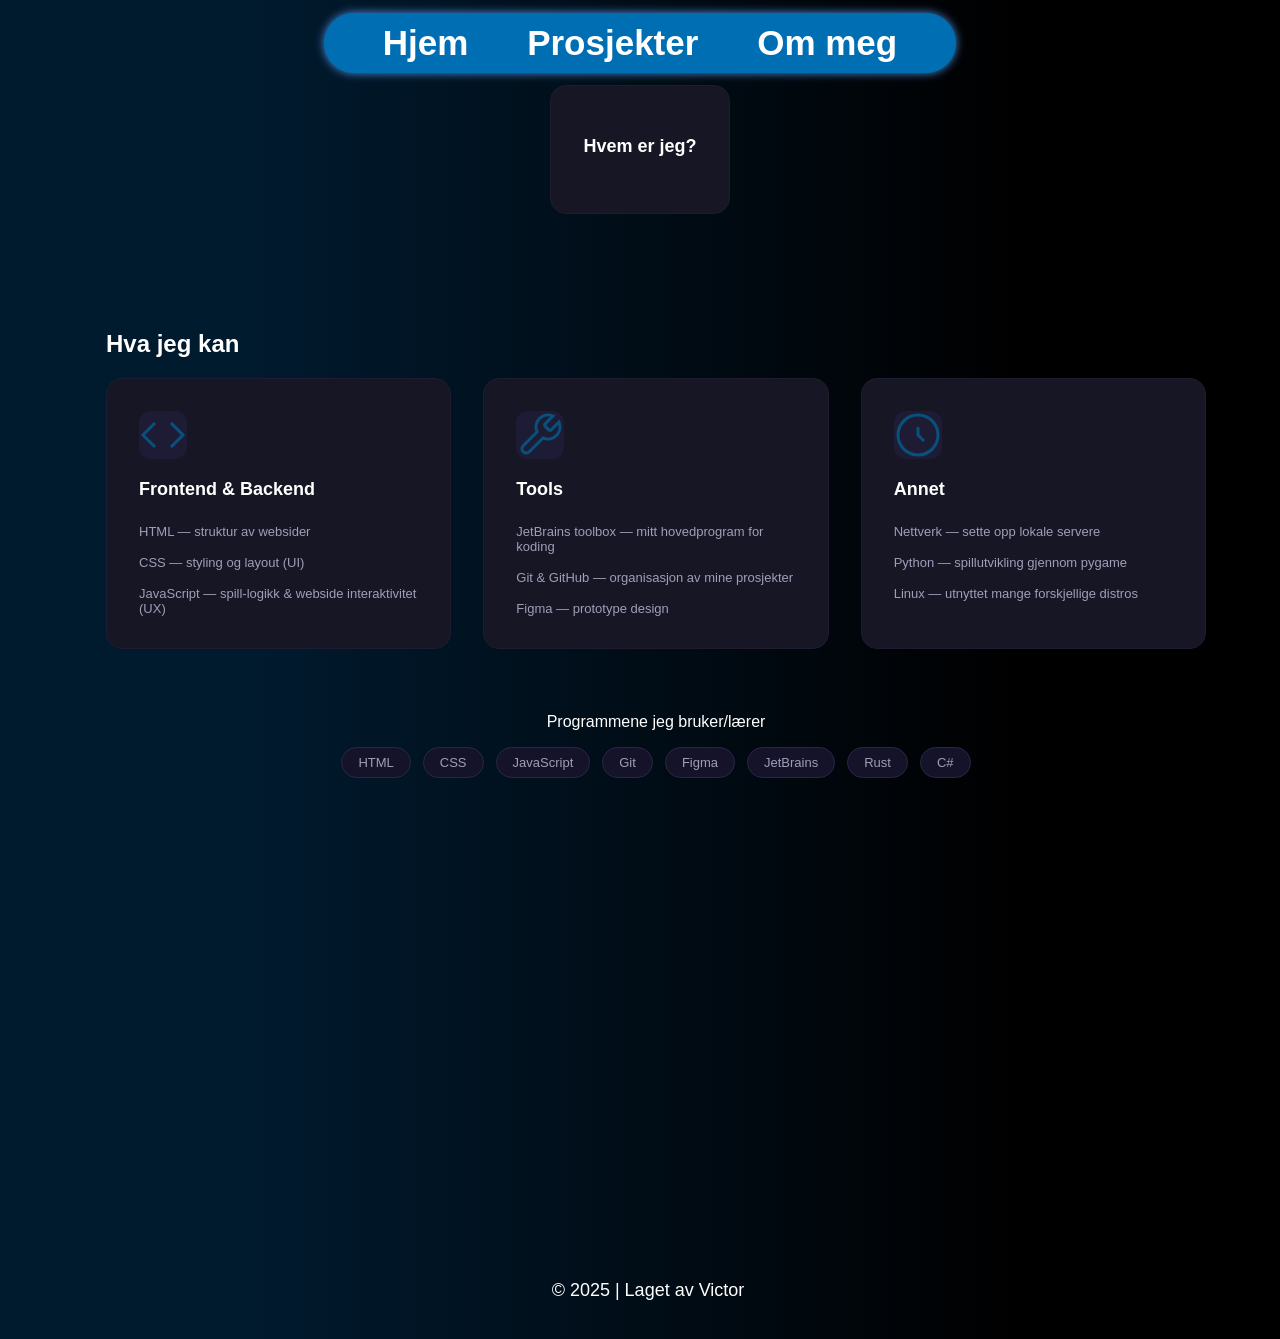
<file: Om_Meg.html>
<!DOCTYPE html>
<html lang="en">

<head>
    <meta charset="UTF-8">
    <meta name="viewport" content="width=device-width, initial-scale=1.0">
    <title>Om meg</title>
    <link rel="stylesheet" href="style.css">
    <link rel="icon" type="image/svg+xml" href="Img/Logo_portefølje.svg" sizes="any">
</head>

<body>
    <nav class="nav_bar">
        <a href="index.html">Hjem</a>
        <a href="Prosjekter.html">Prosjekter</a>
        <a href="Om_Meg.html">Om meg</a>
    </nav>
    <div class="Overskrift_om_meg">
        <div class="skill-card">
            <h3>Hvem er jeg?</h3>
            <div class="skill-list">
                <div class="skill-item">
                    <div class="skill-info">
                        <span></span>
                    </div>
                </div>
            </div>
        </div>
    </div>
    <section class="skills">

        <div class="skills-header">
            <h1><span class="section-tag">Hva jeg kan</span></h1>
        </div>

        <div class="skills-grid">

            <!-- Frontend -->
            <div class="skill-card">
                <div class="skill-card-icon">
                    <svg viewBox="0 0 24 24" fill="none" stroke="currentColor" stroke-width="1.5">
                        <polyline points="16 18 22 12 16 6" />
                        <polyline points="8 6 2 12 8 18" />
                    </svg>
                </div>
                <h3>Frontend & Backend</h3>
                <div class="skill-list">
                    <div class="skill-item">
                        <div class="skill-info">
                            <span>HTML — struktur av websider</span>
                        </div>
                    </div>
                    <div class="skill-item">
                        <div class="skill-info">
                            <span>CSS — styling og layout (UI)</span>
                        </div>
                    </div>
                    <div class="skill-item">
                        <div class="skill-info">
                            <span>JavaScript — spill-logikk & webside interaktivitet (UX)</span>
                        </div>
                    </div>
                </div>
            </div>

            <!-- Tools -->
            <div class="skill-card">
                <div class="skill-card-icon">
                    <svg viewBox="0 0 24 24" fill="none" stroke="currentColor" stroke-width="1.5">
                        <path
                            d="M14.7 6.3a1 1 0 000 1.4l1.6 1.6a1 1 0 001.4 0l3.77-3.77a6 6 0 01-7.94 7.94l-6.91 6.91a2.12 2.12 0 01-3-3l6.91-6.91a6 6 0 017.94-7.94l-3.76 3.76z" />
                    </svg>
                </div>
                <h3>Tools</h3>
                <div class="skill-list">
                    <div class="skill-item">
                        <div class="skill-info">
                            <span>JetBrains toolbox — mitt hovedprogram for koding</span>
                        </div>
                    </div>
                    <div class="skill-item">
                        <div class="skill-info">
                            <span>Git & GitHub — organisasjon av mine prosjekter</span>
                        </div>
                    </div>
                    <div class="skill-item">
                        <div class="skill-info">
                            <span>Figma — prototype design</span>
                        </div>
                    </div>
                </div>
            </div>

            <!-- Other -->
            <div class="skill-card">
                <div class="skill-card-icon">
                    <svg viewBox="0 0 24 24" fill="none" stroke="currentColor" stroke-width="1.5">
                        <circle cx="12" cy="12" r="10" />
                        <path d="M12 8v4l3 3" />
                    </svg>
                </div>
                <h3>Annet</h3>
                <div class="skill-list">
                    <div class="skill-item">
                        <div class="skill-info">
                            <span>Nettverk — sette opp lokale servere</span>
                        </div>
                    </div>
                    <div class="skill-item">
                        <div class="skill-info">
                            <span>Python — spillutvikling gjennom pygame</span>
                        </div>
                    </div>
                    <div class="skill-item">
                        <div class="skill-info">
                            <span>Linux — utnyttet mange forskjellige distros</span>
                        </div>
                    </div>
                </div>
            </div>
        </div>

        <!-- Tech Badges -->
        <div class="skilt_OmMeg_side">
            <span class="seksjonon-tag">Programmene jeg bruker/lærer</span>
            <div class="tech-skilt">
                <span class="skilt">HTML</span>
                <span class="skilt">CSS</span>
                <span class="skilt">JavaScript</span>
                <span class="skilt">Git</span>
                <span class="skilt">Figma</span>
                <span class="skilt">JetBrains</span>
                <span class="skilt">Rust</span>
                <span class="skilt">C#</span>
            </div>
        </div>

    </section>
    <footer class="footer">
        <p>© 2025 | Laget av Victor</p>
    </footer>
</body>

</html>
</file>
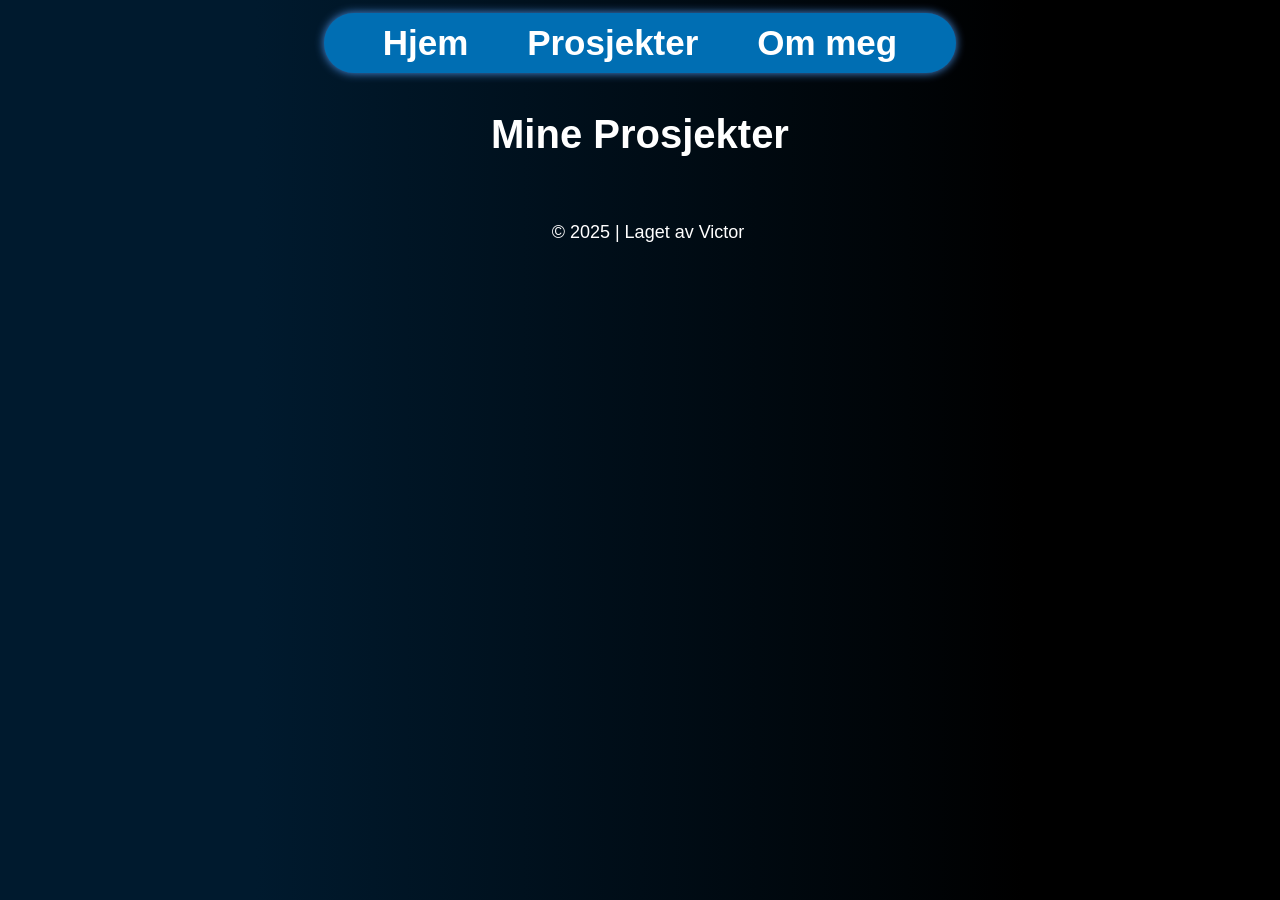
<file: Prosjekter.html>
<!DOCTYPE html>
<html lang="en">

<head>
    <meta charset="UTF-8">
    <meta name="viewport" content="width=device-width, initial-scale=1.0">
    <title>Prosjekter</title>
    <link rel="stylesheet" href="style.css">
    <link rel="icon" type="image/svg+xml" href="Img/Logo_portefølje.svg" sizes="any">
</head>

<body>

</body>
<nav class="nav_bar">
    <a href="index.html">Hjem</a>
    <a href="Prosjekter.html">Prosjekter</a>
    <a href="Om_Meg.html">Om meg</a>
</nav>

<div class="Overskrift_prosjekter">
    <h1>Mine Prosjekter</h1>
</div>

<footer class="footer">
    <p>© 2025 | Laget av Victor</p>
</footer>


</html>
</file>
<file: style.css>
/* ===============================
   Generelle stiler
   =============================== */

body {
    background: linear-gradient(90deg, #001a2e 20%, #000000 80%); /* Horisontal blå-til-svart gradient*/
    color: white; /* Hvit tekst */
    font-family: 'Franklin Gothic Medium', 'Arial Narrow', Arial, sans-serif; /* Hovedfont */
}

/* ===============================
   Navigasjonsmeny
   =============================== */
    
.nav_bar {
    width: 50%; /* Gjør menyen litt smalere enn hele siden */
    height: 60px; /* Setter høyde på menyen */
    background-color: #006EB3; /* Blå bakgrunnsfarge */
    border-radius: 50px; /* Runde kanter */
    display: flex; /* Aktiverer flexbox for justering */
    justify-content: space-evenly; /* Sentrerer elementene horisontalt */
    align-items: center; /* Sentrerer elementene vertikalt */
    margin: 1% auto; /* Sentrerer menyen og legger til litt toppmarg */
    box-shadow: 0 0 10px #4a90e2; /* Lager en skinnende effekt på */
    justify-self: center;
}

/* Tekst i navigasjonsmenyen */
.nav_bar a {
    font-size: 35px; /* Tekststørrelse */
    font-weight: bold; /* Fet skrift */
    margin: 0; /* Fjerner ekstra luft rundt teksten */
    text-decoration: none; /* Fjerner understrek */
    color: white; /* hvit tekst */
}

.nav_bar a:hover {
    transform: scale(1.1); /* Liten zoom-effekt ved hover */
    transition-duration: 0.3s;
    transition-delay: 0.1s;
    transition-timing-function: ease-out;
}

/* ===============================
   Forside
   =============================== */

/* ===============================
   Hovedseksjon (profilområde)
   =============================== */

.Hero_stil {
    position: relative; /* lar den flytte seg rundt */
    display: flex; /* Plasserer bilde og tekst side om side */
    align-items: center; /* Sentrerer innholdet vertikalt */
    gap: 50px; /* Avstand mellom bilde og tekst */
    margin-top: 100px; /* Luft mellom meny og hovedinnhold */
    margin-left: 2vh; /* dytter hero stilen for å ha luft venstre */
    padding-bottom: 10%;
}

/* ===============================
   Profilbilde
   =============================== */

.Profil_bilde {
    width: 300px; /* Bildebredde */
    height: 300px; /* Bildehøyde */
    border-radius: 50%; /* Gjør bildet rundt */
    object-fit: cover; /* Fyller formen uten å strekke bildet */
    box-shadow: 0 0 50px rgba(0, 0, 0, 1); /* Myk skygge bak bildet */
}

/* ===============================
   Tekstområde
   =============================== */

.Forside_tekst h1 {
    font-size: 60px; /* Stor overskrift for navn */
    margin-bottom: 10px; /* Litt luft under overskriften */
    margin-top: 0; /* Fjerner luft over overskriften */
}

.Forside_tekst p {
    font-size: 25px; /* God lesbar tekststørrelse */
    margin-top: 0; /* Fjerner luft over teksten */
    margin-bottom: 30px; /* Litt luft under teksten */
    line-height: 1.4; /* Bedre linjeavstand for lesbarhet */
}

/* ===============================
   Knapp ("Kontakt meg her")
   =============================== */
.Kontakt_knapp {
    display: inline-block; /* Tillater padding og margin */
    background-color: #006EB3; /* Knappens bakgrunnsfarge */
    font-weight: bold; /* Fet tekst */
    text-decoration: none; /* Fjerner understrek */
    padding: 10px 25px; /* Luft rundt teksten */
    border-radius: 25px; /* Runde kanter */
    font-size: 23px; /* Tekststørrelse */
    color: white; /* hvit tekst */
}

.Kontakt_knapp:hover {
    background-color: #0086D1; /* Lysere blå ved hover */
    transform: scale(1.05); /* Liten zoom-effekt */
    transition-duration: 0.3s; /* Hvor lenge zoom effekten varer */
    transition-delay: 0.1s; /* Avsetter zoom effekt med 0,1 sekunder */
    transition-timing-function: ease-out; /* Legger til en mer naturlig følelse ved hover */
    box-shadow: 0 0 10px #4a90e2; /* Lager en skinnende effekt ved hover */
}

/* ===============================
   Responsivt design (mobil og nettbrett)
   =============================== */
 
/* For skjermer mindre enn 900px bredde */
@media (max-width: 900px) {
 
    .Hero_stil {
        flex-direction: column;
        /* Legger bilde over teksten */
        text-align: center;
        /* Sentrerer teksten */
        margin-top: 60px;
        /* Mindre toppmarg */
        gap: 30px;
        /* Mindre avstand mellom elementene */
    }
 
    .Profil_bilde {
        width: 200px;
        /* Mindre bilde på mobil */
        height: 200px;
    }
 
    .Forside_tekst h1 {
        font-size: 36px;
        /* Mindre overskrift */
    }
 
    .Forside_tekst p {
        font-size: 18px;
        /* Mindre brødtekst */
    }
 
    .nav_bar {
        width: 90%;
        /* Passer mindre skjermer */
        gap: 60px;
        /* Mindre avstand mellom lenkene */
    }
 
    .nav_bar a {
        font-size: 25px;
        /* Mindre menytekst */
    }
}
 
/* For veldig små skjermer (under 500px bredde) */
@media (max-width: 500px) {
    .nav_bar {
        flex-direction: column;
        /* Legger menyen vertikalt */
        height: auto;
        /* Justerer høyden automatisk */
        padding: 10px 0;
        gap: 20px;
        /* Mindre mellomrom mellom punktene */
    }
 
    .Hero_stil {
        gap: 20px;
        /* Kompakt layout */
    }
 
    .Forside_tekst a {
        font-size: 28px;
        /* Mindre overskrift for små skjermer */
    }
}

/* ===============================
   Om meg
   =============================== */

/* tekst boks */
.container {
    margin-top: 8%; /* dytter boksen nedover for å ikke ligge rett under nav-baren*/
    width: 800px; /* bredde på boksen */
    display: flex;
    justify-self: center; /* putter boken i midten horisontalt */
    height: 300px; /*høyde på boksen */
} 

/*innhold*/
.Om_meg_tekst {
    background-color: #012338;
    border: 1px solid white; /* Hvit ramme */
    border-radius: 25px; /* Runde hjørner */
    display: flex;
    text-align: center;
    flex-direction: column; /* Plasserer tekstene over hverandre */
    justify-content: center; /* Sentrer tekstene vertikalt i boksen */
    font-size: 18px; /* skriftstørrelse */
    line-height: 1.1; /* avstand mellom tekst */
}

.Overskrift_om_meg {
    display: flex;
    justify-content: center;
    font-size: 30px;
}

.Video_overskrift {
    display: flex;
    justify-content: center;
    font-size: 20px;
}

/* ===============================
   Prosjekter
   =============================== */

.Overskrift_prosjekter {
    display: flex;
    justify-content: center;
    font-size: 20px;
    
}

/* ===============================
   Kontakt
   =============================== */

   .Overskrift_Kontakt {
    display: flex;
    justify-content: center;
    font-size: 25px;
   }

   .form {
        max-width: 1000px;
        height: 580px;
        margin: 10px auto;
        padding: 50px;
        border: 1px solid white;
        border-radius: 8px;
    }
 
    .Tekstboks_overskrift {
        display: block;
        margin-bottom: 10px;
        font-weight: bold;
        font-size: 25px;
    }
 
    .Tekstboks_plasseringsholder[type="text"],
 
    .Tekstboks_plasseringsholder[type="email"],

    .Tekstboks_plasseringsholder {
        display: grid;
        grid-template-columns: 1fr 1fr;
        height: 50px;
        width: 990px;
        border-radius: 4px;
    }
 
    .Tekstboks_skrift {
        width: 100%;
        padding: 10px;
        margin-bottom: 100px;
        border: 1px solid white;
        border-radius: 4px;
        box-sizing: border-box;
        font-size: 15px;
    }

@media (max-width: 900px) {
   .Overskrift_Kontakt {
    display: flex;
    justify-content: center;
    font-size: 25px;
   }

   .form {
        max-width: 600px;
        height: 380px;
        margin: 20px auto;
        padding: 20px;
        border: 1px solid white;
        border-radius: 8px;
    }
 
    .Tekstboks_overskrift {
        display: block;
        margin-bottom: 5px;
        font-weight: bold;
    }
 
    .Tekstboks_plasseringsholder[type="text"],
 
    .Tekstboks_plasseringsholder[type="email"],
 
    .Tekstboks_skrift {
        width: 100%;
        padding: 10px;
        margin-bottom: 50px;
        border: 1px solid white;
        border-radius: 4px;
        box-sizing: border-box;
    }
}

@media (max-width: 500px) {
   .Overskrift_Kontakt {
    display: flex;
    justify-content: center;
    font-size: 25px;
   }

   .form {
        max-width: 400px;
        height: 380px;
        margin: 20px auto;
        padding: 20px;
        border: 1px solid white;
        border-radius: 8px;
    }
 
    .Tekstboks_overskrift {
        display: block;
        margin-bottom: 5px;
        font-weight: bold;
    }
 
    .Tekstboks_plasseringsholder[type="text"],
 
    .Tekstboks_plasseringsholder[type="email"],
 
    .Tekstboks_skrift {
        width: 100%;
        padding: 10px;
        margin-bottom: 50px;
        border: 1px solid white;
        border-radius: 4px;
        box-sizing: border-box;
    }
}

/* ===============================
   Footer
   =============================== */

.footer {
    width: 100%; /*strekker footer ut hele siden*/
    text-align: center; /* Sentrert tekst */
    font-size: 18px; /*tekst størrelse */
    padding: 20px 0; /* Luft over og under teksten */
    position: absolute;
    display: flex;
    justify-content: center;
}

/* ===========================
   SKILLS — SECTION
=========================== */
.skills {
    max-width: 1100px;
    margin: 0 auto;
    padding: 6rem 3rem 6rem 5rem;
    min-height: calc(100vh - 64px);
}

.skills-grid {
    display: grid;
    grid-template-columns: repeat(3, 1fr);
    gap: 2rem;
    margin-bottom: 4rem;
}

.skill-card {
    background: #171625;
    border: 1px solid #1e1c2e;
    border-radius: 16px;
    padding: 2rem;
    transition: border-color 0.2s;
}

.skill-card:hover {
    border-color: #6c5ce7;
}

.skill-card-icon {
    width: 48px;
    height: 48px;
    background: #1e1c35;
    border-radius: 12px;
    display: flex;
    align-items: center;
    justify-content: center;
    margin-bottom: 1.25rem;
    color: #09517d;
}

.skill-card h3 {
    font-size: 18px;
    font-weight: 600;
    color: #fff;
    margin-bottom: 1.5rem;
}

/* ===========================
   SKILLS — BARS
=========================== */
.skill-list {
    display: flex;
    flex-direction: column;
    gap: 1rem;
}

.skill-item {
    display: flex;
    flex-direction: column;
    gap: 6px;
}

.skill-info {
    display: flex;
    justify-content: space-between;
    font-size: 13px;
    color: #a09db8;
}

.skill-bar {
    width: 100%;
    height: 6px;
    background: #1e1c2e;
    border-radius: 99px;
    overflow: hidden;
}

.skill-fill {
    height: 100%;
    background: linear-gradient(90deg, #006EB3, #5f53e3);
    border-radius: 99px;
}

/* ===========================
   SKILLS — TECH BADGES
=========================== */
.tech-skilt-wrap {
    text-align: center;
}

.tech-skilt {
    display: flex;
    flex-wrap: wrap;
    gap: 0.75rem;
    justify-content: center;
    margin-top: 1rem;
}

.skilt {
    background: #15132a;
    border: 1px solid #2a2745;
    color: #a09db8;
    font-size: 13px;
    font-weight: 500;
    padding: 0.45rem 1rem;
    border-radius: 99px;
    transition: border-color 0.2s, color 0.2s;
}

.skilt:hover {
    border-color: #6c5ce7;
    color: #7c6ef5;
}

.seksjonon-tag {
    display: flex;
    justify-content: center;
}
</file>
